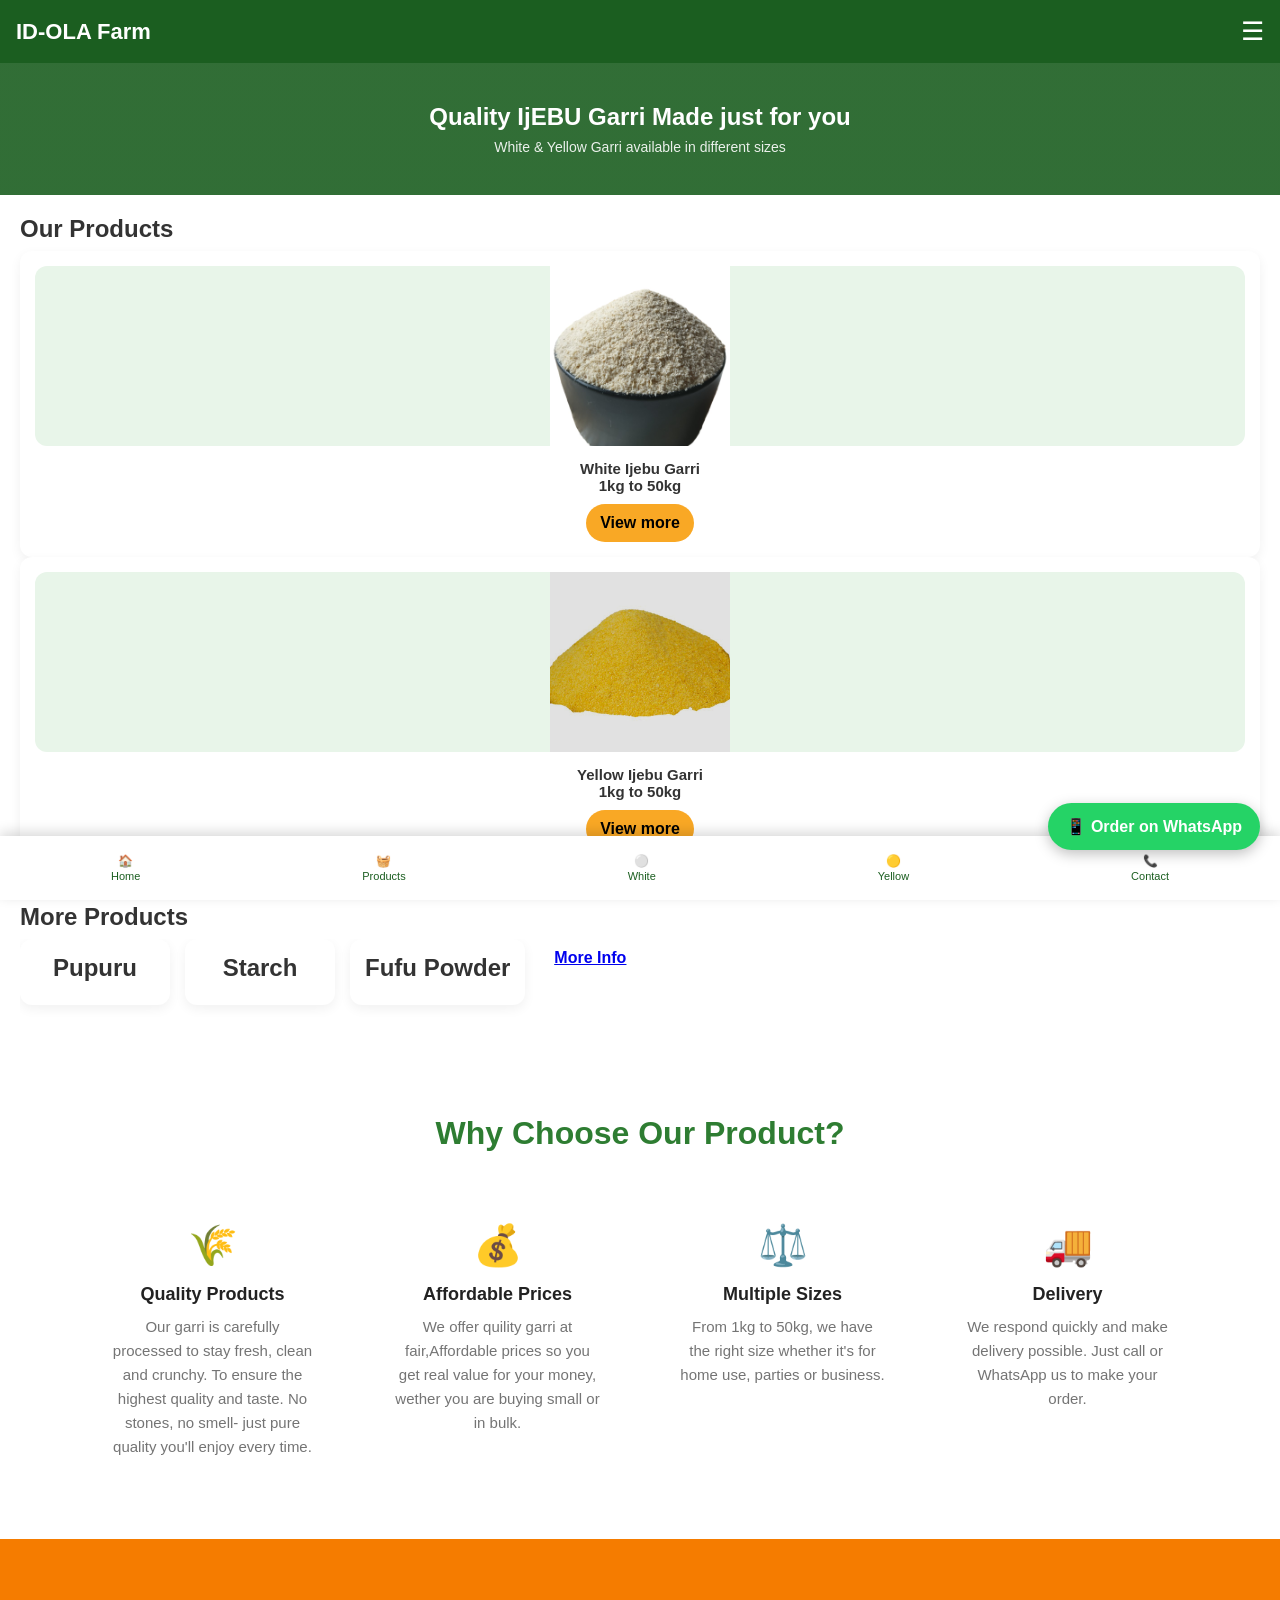
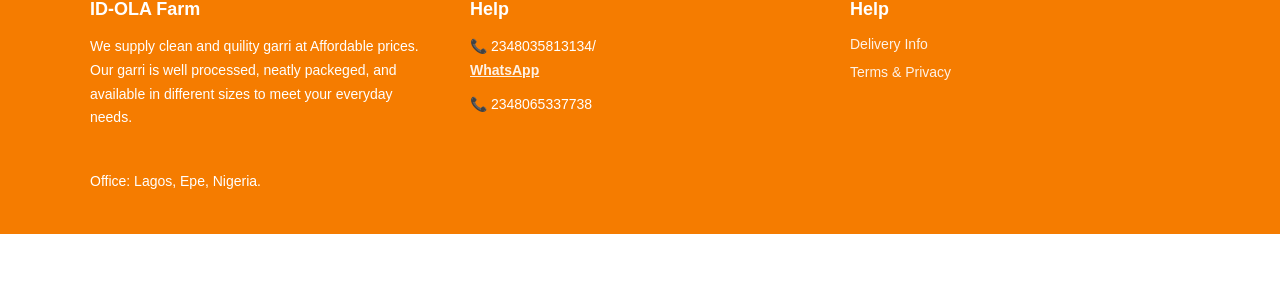
<file: index.html>
<!DOCTYPE html>
<html lang="en">
<head>
  <meta charset="UTF-8" />
  <meta name="viewport" content="width=device-width, initial-scale=1.0" />
  <meta name="google-site-verification" content="Tsx2RxnX2nQ3yG77a5asceZgj0YKZU6KrI5X_rOhHCs" />
  <title>ID-OLA Farm | Quality Garri</title>
  <link rel="stylesheet" href="style.css" />
</head>
<body class="home-page">


  <!-- HEADER -->
  <header class="header">
    <h1 class="logo">ID-OLA Farm</h1>
    <button class="back-btn" onclick="goBack()">← Back</button>
    <div class="icons">
      <span class="menu-btn" onclick="toggleMenu()">☰</span>
    </div>
  </header>

  <!-- MOBILE MENU -->
  <nav class="mobile-menu" id="mobileMenu">
    <a href="#home" onclick="toggleMenu()">Home</a>
    <a href="#products" onclick="toggleMenu()">Products</a>
    <a href="#footer-about" onclick="toggleMenu()">About</a>
    <a href="#footer-links" onclick="toggleMenu()">Contact</a>
    <a href="white-garri.html" onclick="toggleMenu()">White garri</a>
    <a href="yellow-garri.html" onclick="toggleMenu()">Yellow garri</a>
    <a href="more-products.html" onclick="toggleMenu()">more product</a>
  </nav>

  <!-- HOME -->
  <section id="home" class="home">
    <h2>Quality IjEBU Garri Made just for you
    </h2>
    <p>White & Yellow Garri available in different sizes</p>
  </section>

  <!-- PRODUCTS -->
  <section id="products" class="products">
  <h2>Our Products</h2>

  <!-- WHITE GARRI -->
  <div class="product-card">
    <img src="Images/ral fl.jpg" alt="White igebu Garri">
    <h3>White Ijebu Garri <br>1kg to 50kg<br></h3>
     <a class="btn" href="white-garri.html">View more </a>
  </div>

  <!-- YELLOW GARRI -->
  <div class="product-card">
    <img src="Images/Main yellow.jpg" alt="Yellow ijebu Garri ">
    <h3>Yellow Ijebu Garri  <br>1kg to 50kg</h3>
    <a class="btn" href="yellow-garri.html">View more</a>
  </div>

</section>
<!-- MORE PRODUCTS -->
<section class="more-products">
  <h2>More Products</h2>

  <div class="more-products-row">

    <div class="product-card">
      <h2>Pupuru</h2>
    </div>

    <div class="product-card">
      <h2>Starch</h2>
    </div>

    <div class="product-card">
      <h2>Fufu Powder</h2>
    </div>
    <nav class="more">
     <a href="more-products.html"> More Info</a>
    </nav> 
  </div>
</section>

<section class="why-choose-us">
  <h2>Why Choose Our Product?</h2>

  <div class="reasons">
    <div class="reason">
      <span class="icon">🌾</span>
      <h4>Quality Products</h4>
      <p>Our garri is carefully processed to stay fresh, clean and crunchy. To ensure the highest quality and taste.
         No stones, no smell- just pure quality you'll enjoy every time. 
      </p>
    </div>

    <div class="reason">
      <span class="icon">💰</span>
      <h4>Affordable Prices</h4>
      <p>We offer quility garri at fair,Affordable prices so you get real value for your money,
        wether you are buying small or in bulk.
      </p>
    </div>

    <div class="reason">
      <span class="icon">⚖️</span>
      <h4>Multiple Sizes</h4>
      <p>From 1kg to 50kg, we have the right size whether it's for home
        use, parties or business.
      </p>
    </div>

    <div class="reason">
      <span class="icon">🚚</span>
      <h4>Delivery</h4>
      <p>We respond quickly and make delivery possible. Just call or WhatsApp us to make your order.</p>
    </div>
  </div>
</section>

 <footer class="footer">
  <div class="footer-container">

    <div id="footer-about"  class="footer-about">
      <h3>ID-OLA Farm</h3>
      <p>
        We supply clean and quility garri at Affordable prices. Our garri is well processed,
        neatly packeged, and available in different sizes to meet your everyday needs.
      </p>
      <div class="footer-info">
      <p>Office: Lagos, Epe, Nigeria.</p>
      </div>
    </div>

     <div id="footer-links" class="footer-links">
      <h4>Help</h4>
      <ul>
      <p>📞 2348035813134/<br><a href="https://wa.me/2348035813134"><u><b>WhatsApp</b></u></a></p></p>
      <p>📞 2348065337738
      </p>
      </ul>
    </div>


    <div class="footer-links">
      <h4>Help</h4>
      <ul>
        <li><a href="#">Delivery Info</a></li>
        <li><a href="terms.html">Terms & Privacy</a></li>
      </ul>
    </div>

  </div>
</footer>

<nav class="bottom-nav">
  <a href="index.html">🏠<span>Home</span></a>
  <a href="#products">🧺<span>Products</span></a>
  <a href="white-garri.html">⚪<span>White</span></a>
  <a href="yellow-garri.html">🟡<span>Yellow</span></a>
  <a href="#footer-links">📞<span>Contact</span></a>
</nav>

 <!-- Sticky WhatsApp Button -->
<a href="https://wa.me/2348035813134" class="whatsapp-btn" target="_blank">
  📱 Order on WhatsApp

  <script src="script.js"></script>
 
</body>
</html>
</file>
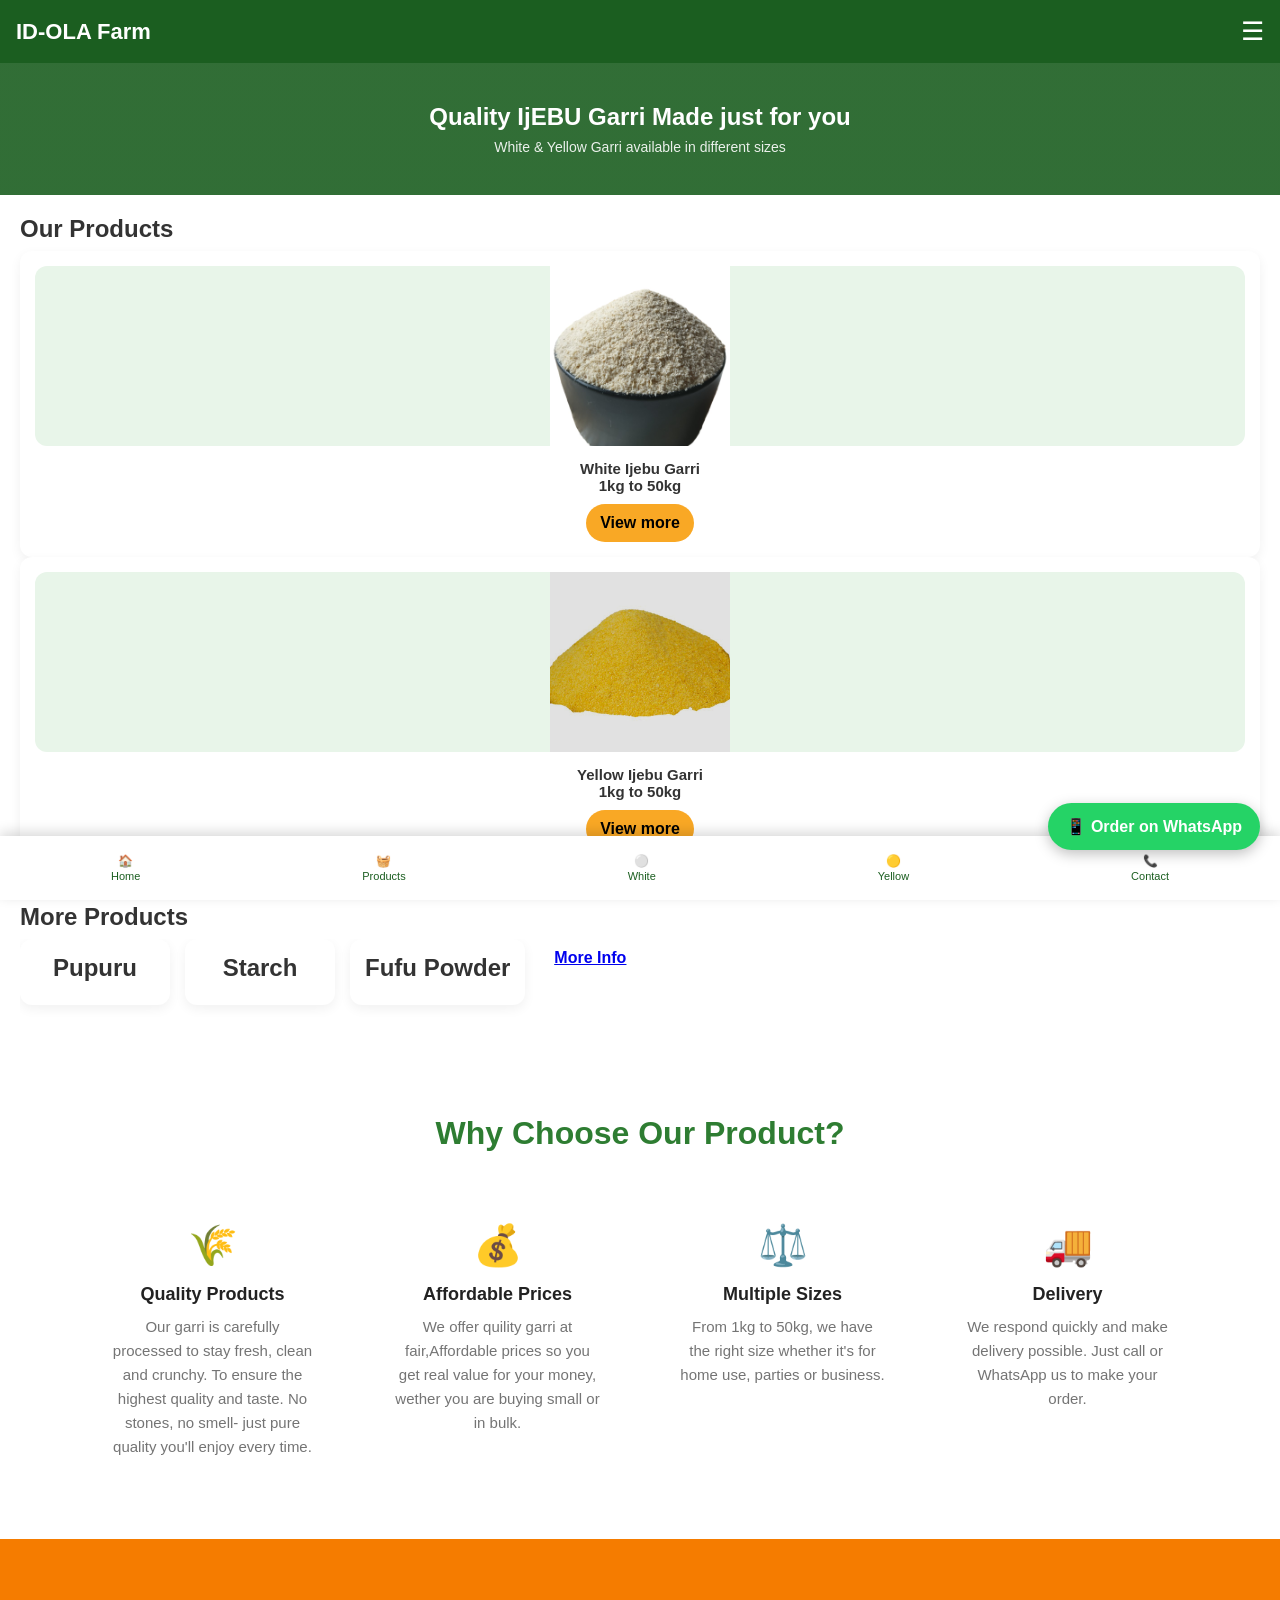
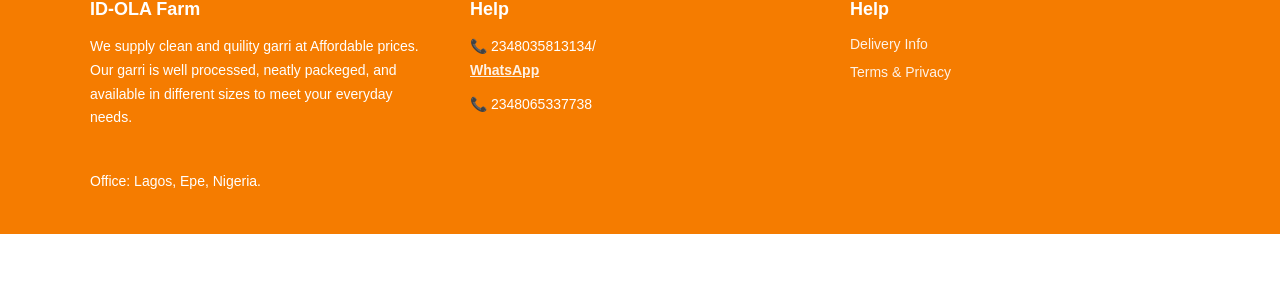
<file: ID-OLA.html>
<!DOCTYPE html>
<html lang="en">
<head>
  <meta charset="UTF-8" />
  <meta name="viewport" content="width=device-width, initial-scale=1.0" />
  <title>ID-OLA Farm | Quality Garri</title>
  <link rel="stylesheet" href="style.css" />
</head>
<body class="home-page">


  <!-- HEADER -->
  <header class="header">
    <h1 class="logo">ID-OLA Farm</h1>
    <button class="back-btn" onclick="goBack()">← Back</button>
    <div class="icons">
      <span class="menu-btn" onclick="toggleMenu()">☰</span>
    </div>
  </header>

  <!-- MOBILE MENU -->
  <nav class="mobile-menu" id="mobileMenu">
    <a href="#home" onclick="toggleMenu()">Home</a>
    <a href="#products" onclick="toggleMenu()">Products</a>
    <a href="#footer-about" onclick="toggleMenu()">About</a>
    <a href="#footer-links" onclick="toggleMenu()">Contact</a>
    <a href="white-garri.html" onclick="toggleMenu()">White garri</a>
    <a href="yellow-garri.html" onclick="toggleMenu()">Yellow garri</a>
    <a href="more-products.html" onclick="toggleMenu()">more product</a>
  </nav>

  <!-- HOME -->
  <section id="home" class="home">
    <h2>Quality IjEBU Garri Made just for you
    </h2>
    <p>White & Yellow Garri available in different sizes</p>
  </section>

  <!-- PRODUCTS -->
  <section id="products" class="products">
  <h2>Our Products</h2>

  <!-- WHITE GARRI -->
  <div class="product-card">
    <img src="Images/ral fl.jpg" alt="White igebu Garri">
    <h3>White Ijebu Garri <br>1kg to 50kg<br></h3>
     <a class="btn" href="white-garri.html">View more </a>
  </div>

  <!-- YELLOW GARRI -->
  <div class="product-card">
    <img src="Images/Main yellow.jpg" alt="Yellow ijebu Garri ">
    <h3>Yellow Ijebu Garri  <br>1kg to 50kg</h3>
    <a class="btn" href="yellow-garri.html">View more</a>
  </div>

</section>
<!-- MORE PRODUCTS -->
<section class="more-products">
  <h2>More Products</h2>

  <div class="more-products-row">

    <div class="product-card">
      <h2>Pupuru</h2>
    </div>

    <div class="product-card">
      <h2>Starch</h2>
    </div>

    <div class="product-card">
      <h2>Fufu Powder</h2>
    </div>
    <nav class="more">
     <a href="more-products.html"> More Info</a>
    </nav> 
  </div>
</section>

<section class="why-choose-us">
  <h2>Why Choose Our Product?</h2>

  <div class="reasons">
    <div class="reason">
      <span class="icon">🌾</span>
      <h4>Quality Products</h4>
      <p>Our garri is carefully processed to stay fresh, clean and crunchy. To ensure the highest quality and taste.
         No stones, no smell- just pure quality you'll enjoy every time. 
      </p>
    </div>

    <div class="reason">
      <span class="icon">💰</span>
      <h4>Affordable Prices</h4>
      <p>We offer quility garri at fair,Affordable prices so you get real value for your money,
        wether you are buying small or in bulk.
      </p>
    </div>

    <div class="reason">
      <span class="icon">⚖️</span>
      <h4>Multiple Sizes</h4>
      <p>From 1kg to 50kg, we have the right size whether it's for home
        use, parties or business.
      </p>
    </div>

    <div class="reason">
      <span class="icon">🚚</span>
      <h4>Delivery</h4>
      <p>We respond quickly and make delivery possible. Just call or WhatsApp us to make your order.</p>
    </div>
  </div>
</section>

 <footer class="footer">
  <div class="footer-container">

    <div id="footer-about"  class="footer-about">
      <h3>ID-OLA Farm</h3>
      <p>
        We supply clean and quility garri at Affordable prices. Our garri is well processed,
        neatly packeged, and available in different sizes to meet your everyday needs.
      </p>
      <div class="footer-info">
      <p>Office: Lagos, Epe, Nigeria.</p>
      </div>
    </div>

     <div id="footer-links" class="footer-links">
      <h4>Help</h4>
      <ul>
      <p>📞 2348035813134/<br><a href="https://wa.me/2348035813134"><u><b>WhatsApp</b></u></a></p></p>
      <p>📞 2348065337738
      </p>
      </ul>
    </div>


    <div class="footer-links">
      <h4>Help</h4>
      <ul>
        <li><a href="#">Delivery Info</a></li>
        <li><a href="terms.html">Terms & Privacy</a></li>
      </ul>
    </div>

  </div>
</footer>

<nav class="bottom-nav">
  <a href="index.html">🏠<span>Home</span></a>
  <a href="#products">🧺<span>Products</span></a>
  <a href="white-garri.html">⚪<span>White</span></a>
  <a href="yellow-garri.html">🟡<span>Yellow</span></a>
  <a href="#footer-links">📞<span>Contact</span></a>
</nav>

 <!-- Sticky WhatsApp Button -->
<a href="https://wa.me/2348035813134" class="whatsapp-btn" target="_blank">
  📱 Order on WhatsApp

  <script src="script.js"></script>
 
</body>
</html>
</file>
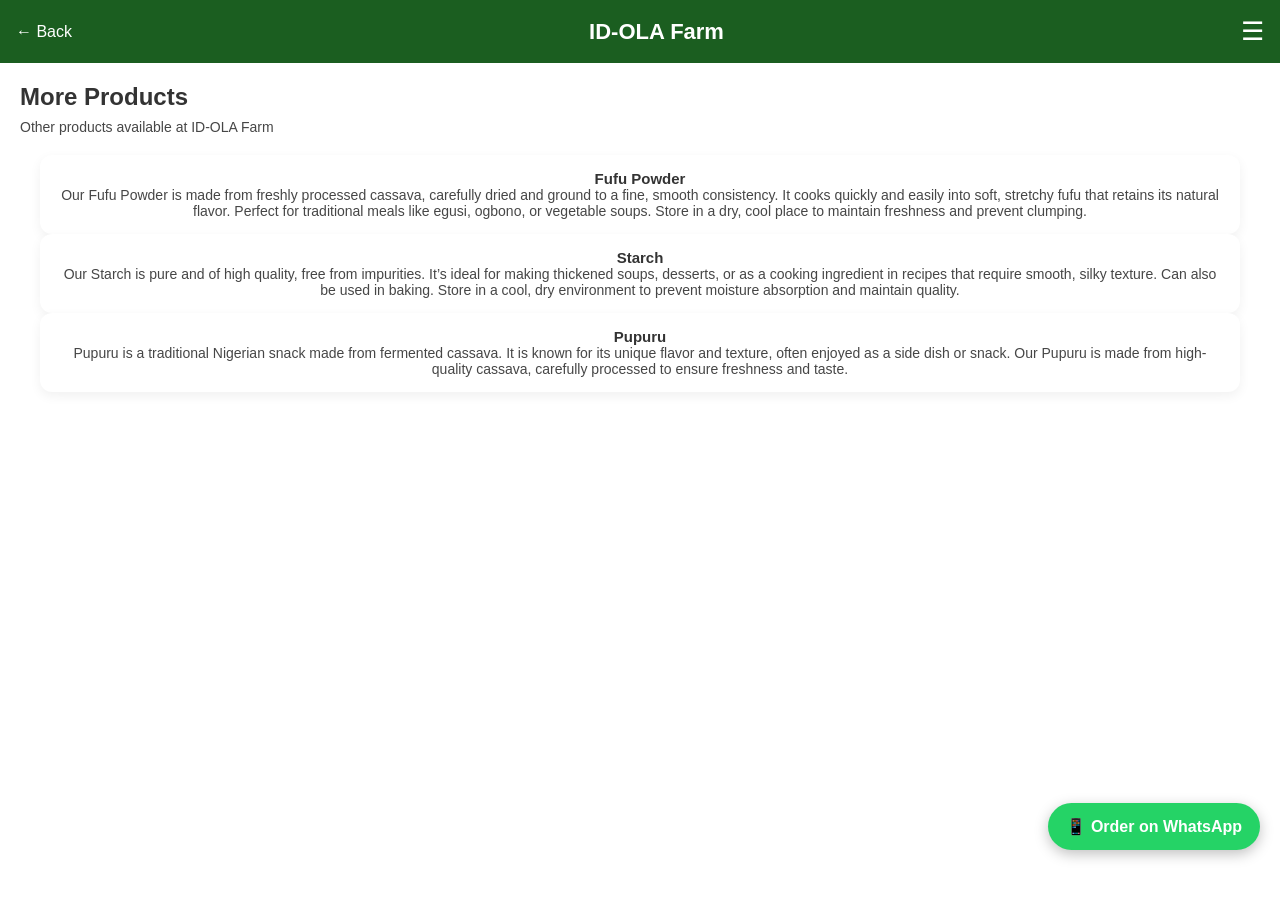
<file: more-products.html>
<!DOCTYPE html>
<html lang="en">
<head>
  <meta charset="UTF-8" />
  <meta name="viewport" content="width=device-width, initial-scale=1.0" />
  <title>More Products | ID-OLA Farm</title>
  <link rel="stylesheet" href="style.css" />
</head>
<body>

<header class="header">
 <button class="back-btn" onclick="goBack()">← Back</button>
  <h1 class="logo">ID-OLA Farm</h1>
  <span class="menu-btn" onclick="toggleMenu()">☰</span>
</header>

<nav class="mobile-menu" id="mobileMenu">
  <a href="index.html" onclick="toggleMenu()">Home</a>
  <a href="white-garri.html" onclick="toggleMenu()">White Garri</a>
  <a href="yellow-garri.html" onclick="toggleMenu()">Yellow Garri</a>
</nav>

<section class="more-products">
  <h2>More Products</h2>
  <p>Other products available at ID-OLA Farm</p>

<section class="vertical-products">
  <!-- Fufu Powder -->
  <div class="product-card">
    <h3>Fufu Powder</h3>
    <p>Our Fufu Powder is made from freshly processed cassava, carefully dried and ground to a fine, smooth consistency. It cooks quickly and easily into soft, stretchy fufu that retains its natural flavor. Perfect for traditional meals
       like egusi, ogbono, or vegetable soups. Store in a dry, cool place to maintain freshness and prevent clumping.</p>
  </div>

  <!-- Starch -->
  <div class="product-card">
    <h3>Starch</h3>
    <p>Our Starch is pure and of high quality, free from impurities. It’s ideal for making thickened soups, desserts, or as a
       cooking ingredient in recipes that require smooth, silky texture. Can also be used in baking. Store in a cool, dry environment to prevent moisture absorption and maintain quality.</p>
  </div>

   <!-- Pupuru -->
  <div class="product-card">
    <h3>Pupuru</h3>
    <p>Pupuru is a traditional Nigerian snack made from fermented cassava.
       It is known for its unique flavor and texture, often enjoyed as a side dish or snack. Our Pupuru is made from high-quality cassava, carefully processed to ensure freshness and taste.</p>
  </div>

</section>

</section>

<!-- Sticky WhatsApp button (already working site-wide) -->
<a href="https://wa.me/2348035813134" class="whatsapp-btn" target="_blank">
  📱 Order on WhatsApp
</a>

<script src="script.js"></script>
</body>
</html>
</file>
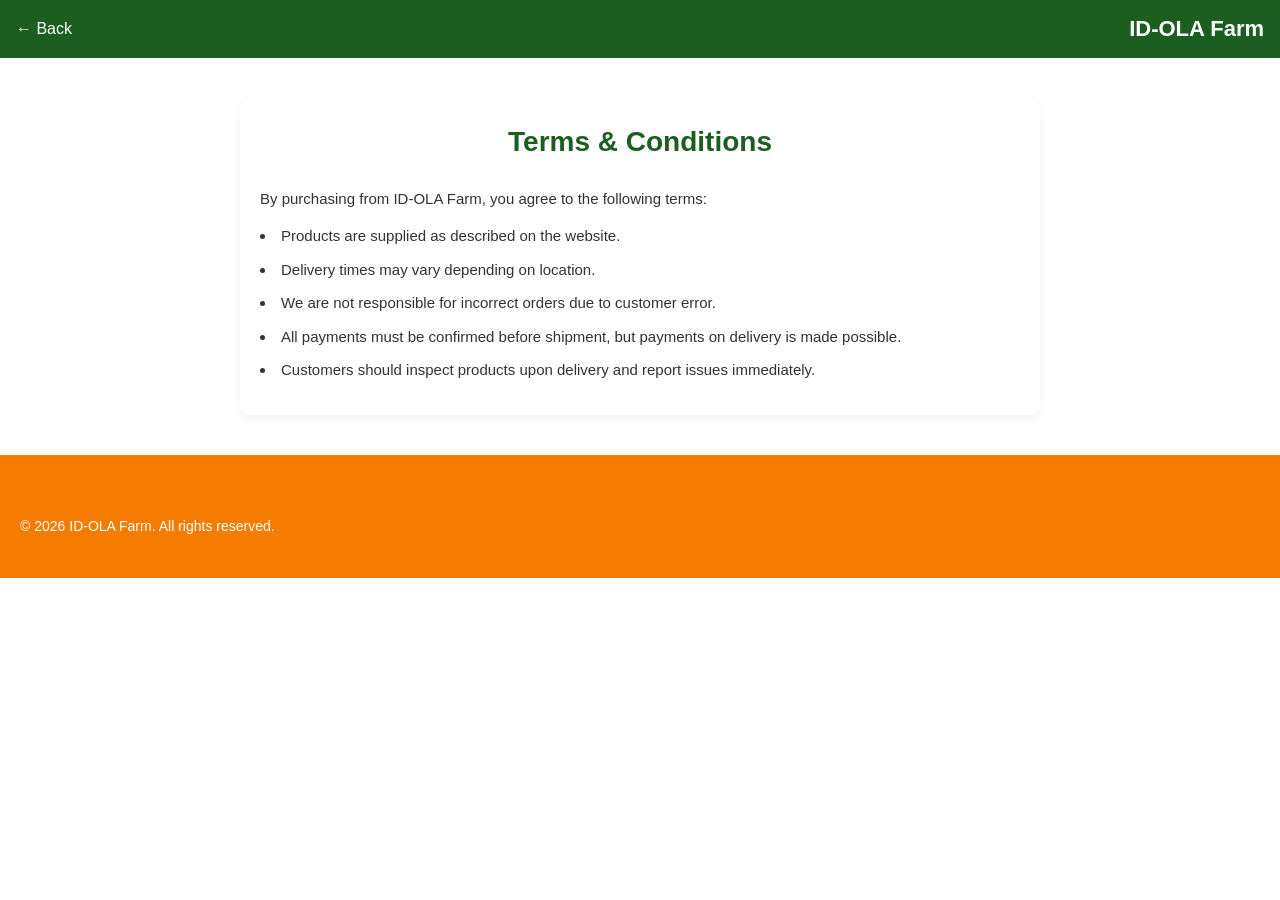
<file: terms.html>
<!DOCTYPE html>
<html lang="en">
<head>
<meta charset="UTF-8">
<meta name="viewport" content="width=device-width, initial-scale=1.0">
<title>Terms & Conditions</title>
<link rel="stylesheet" href="style.css">
</head>
<body>
<header class="header">
     <button class="back-btn" onclick="goBack()">← Back</button>
  <div class="logo">ID-OLA Farm</div>
</header>

<main class="terms">
  <h1>Terms & Conditions</h1>
  <p>By purchasing from ID-OLA Farm, you agree to the following terms:</p>
  <ul>
    <li>Products are supplied as described on the website.</li>
    <li>Delivery times may vary depending on location.</li>
    <li>We are not responsible for incorrect orders due to customer error.</li>
    <li>All payments must be confirmed before shipment, but payments on delivery is made possible.</li>
    <li>Customers should inspect products upon delivery and report issues immediately.</li>
  </ul>
</main>

<footer class="footer">
  <p>&copy; 2026 ID-OLA Farm. All rights reserved.</p>
</footer>
</body>
</html>
</file>
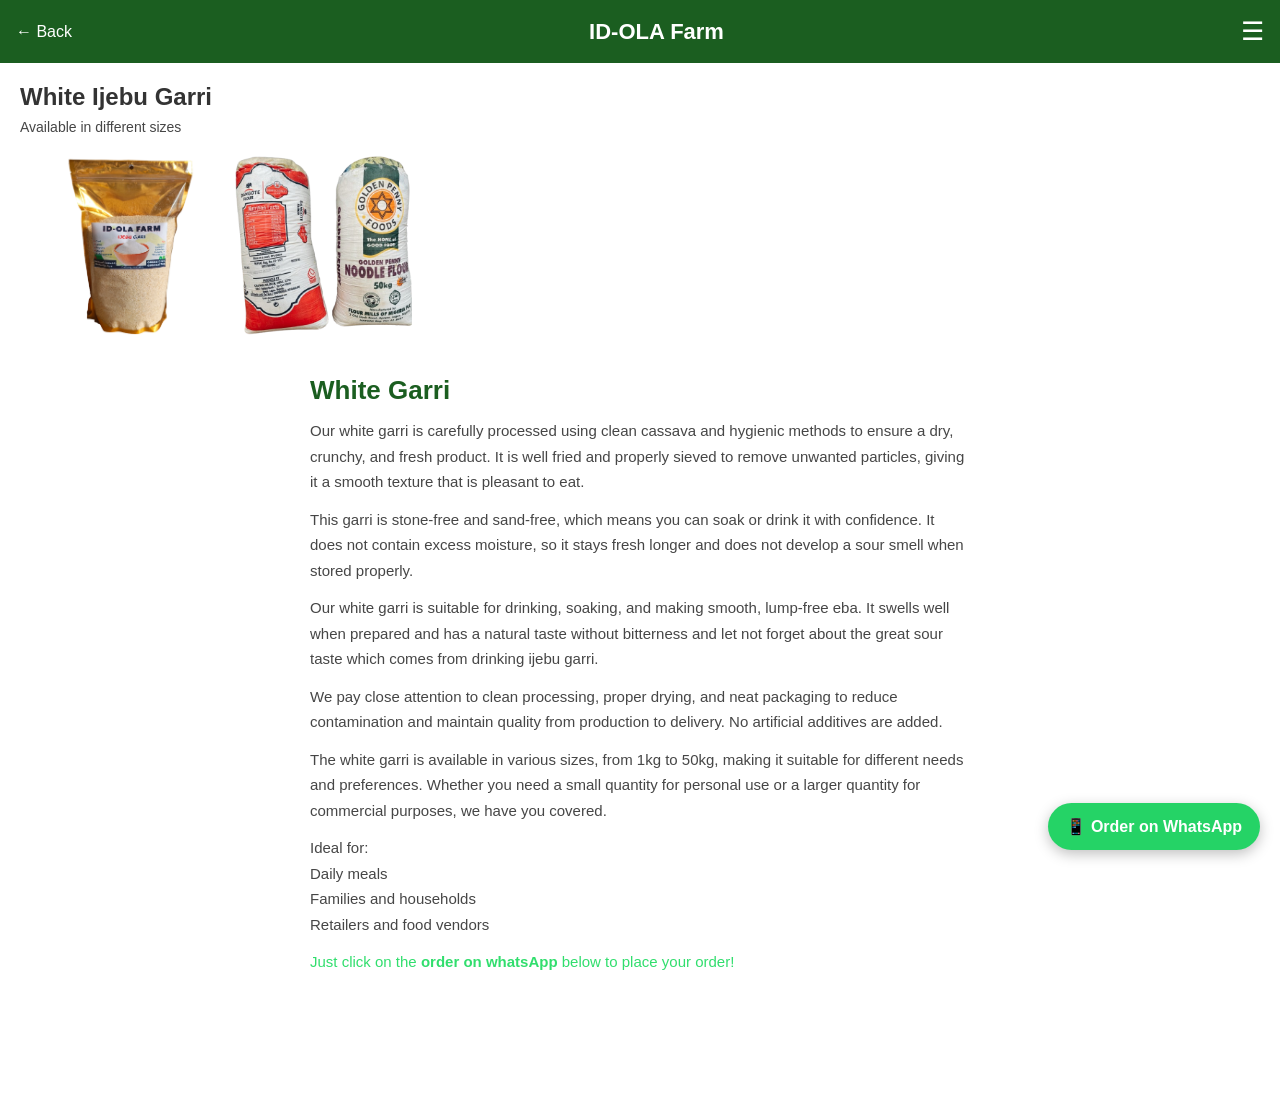
<file: white-garri.html>
<!DOCTYPE html>
<html lang="en">
<head>
  <meta charset="UTF-8" />
  <meta name="viewport" content="width=device-width, initial-scale=1.0" />
  <title>White Ijebu Garri | ID-OLA Farm</title>
  <link rel="stylesheet" href="style.css" />
</head>
<body>

<header class="header">
   <button class="back-btn" onclick="goBack()">← Back</button>
  <h1 class="logo">ID-OLA Farm</h1>
  <span class="menu-btn" onclick="toggleMenu()">☰</span>
</header>

<nav class="mobile-menu" id="mobileMenu">
  <a href="index.html" onclick="toggleMenu()">Home</a>
  <a href="yellow-garri.html" onclick="toggleMenu()">Yellow Garri</a>
  <a href="more-products.html" onclick="toggleMenu()">More Products</a>
</nav>

<section class="products">
  <h2>White Ijebu Garri</h2>
  <p>Available in different sizes</p>

   <div class="garri-gallery">
    <img src="Images/1kg.png" alt="Garri image">
    <img src="Images/page white.png" alt="Garri image">
  </div>

  <section class="garri-details">
    <h2>White Garri</h2>
    <p>
       Our white garri is carefully processed using clean cassava and hygienic
       methods to ensure a dry, crunchy, and fresh product. It is well fried and properly sieved to remove unwanted particles, giving it a smooth texture that is pleasant to eat.
    </p>
    <p>
       This garri is stone-free and sand-free,  which means you can 
       soak or drink it with confidence. It does not contain excess
       moisture, so it stays fresh longer and does not develop a sour smell when stored properly.
    </p>
    <p>
       Our white garri is suitable for drinking, soaking, and making
       smooth, lump-free eba. It swells well when prepared and has a natural
       taste without bitterness and let not forget about the great sour taste which comes from drinking ijebu garri.
    </p>
    <p>
       We pay close attention to clean processing, proper drying, and neat
       packaging to reduce contamination and maintain quality from production to delivery. No artificial additives are added.
    </p>
    <p>
      The white garri is available in various sizes, from 1kg to 50kg, making it suitable for different needs and preferences. Whether you need a small quantity for personal use or a larger quantity for commercial purposes, we have you covered.
    </p>
    <p>
      Ideal for:
    <br>Daily meals
    <br>Families and households
    <br>Retailers and food vendors
    </p>

    <div class="garri-sub">
      <p>Just click on the <b>order on whatsApp</b> below to place your order!</p>
    </div>

  </section>
</section>
<!-- Sticky WhatsApp button (already working site-wide) -->
<a href="https://wa.me/2348035813134" class="whatsapp-btn" target="_blank">
  📱 Order on WhatsApp
</a>

<script src="script.js"></script>

</a>
</body>
</html>
</file>
<file: style.css>
/* =========================
   VARIABLES & RESET
========================= */
:root {
  --green: #1b5e20;
  --light-green: #e8f5e9;
  --yellow: #f9a825;
  --dark: #333;
  --white: #ffffff;
}

* {
  margin: 0;
  padding: 0;
  box-sizing: border-box;
  font-family: "Segoe UI", Tahoma, sans-serif;
}

body {
  background: #ffffff;
  color: #333;
  padding-bottom: 70px;
}

/* =========================
   HEADER & NAV
========================= */
.header {
  display: flex;
  justify-content: space-between;
  align-items: center;
  padding: 16px;
  background: var(--green);
  color: var(--white);
  position: sticky;
  top: 0;
  z-index: 1000;
}

.home-page .back-btn {
  display: none;
}

.logo {
  font-size: 22px;
  font-weight: bold;
}

/* =========================
   BACK BUTTON & MENU
========================= */
.back-btn {
  background: transparent;
  border: none;
  color: var(--white);
  font-size: 16px;
  cursor: pointer;
}

.menu-btn {
  font-size: 26px;
  cursor: pointer;
}

.mobile-menu {
  display: none;
  flex-direction: column;
  background: var(--green);
}

.mobile-menu a {
  color: var(--white);
  padding: 16px;
  text-decoration: none;
  border-bottom: 1px solid rgba(255,255,255,0.2);
}

.mobile-menu.show {
  display: flex;
}

/* =========================
   SECTIONS (GENERAL)
========================= */
section {
  padding: 20px;
}

section h2 {
  margin-bottom: 8px;
}

section p {
  font-size: 14px;
  opacity: 0.9;
}

/* =========================
   HOME
========================= */
.home {
  background: linear-gradient(
    rgba(27,94,32,0.9),
    rgba(27,94,32,0.9)
  );
  color: var(--white);
  text-align: center;
  padding: 40px 20px;
}

/* =========================
   BUTTONS
========================= */
.btn {
  display: inline-block;
  padding: 10px 14px;
  background: var(--yellow);
  color: #000;
  font-weight: 600;
  text-decoration: none;
  border-radius: 25px;
  margin-top: 10px;
}

.garri-gallery {
  display: flex;
  gap: 12px;
  overflow-x: auto;
  padding: 20px;
}

.garri-gallery img {
  width: 180px;
  height: 180px;
  object-fit: cover;
  border-radius: 12px;
  flex: 0 0 auto;
}

.garri-details {
  padding: 20px;
  max-width: 700px;
  margin: 0 auto;
}

.garri-details h2 {
  font-size: 26px;
  margin-bottom: 12px;
  color: var(--green);
}

.garri-details p {
  font-size: 15px;
  line-height: 1.7;
  margin-bottom: 12px;
}

.garri-details .cta {
  font-weight: bold;
  color: var(--green);
  margin-top: 20px;
}
.garri-sub {
  color: #1bdb5e;
}

/* =========================
   PRODUCT CARDS (GLOBAL)
========================= */
.product-card {
  background: #fff;
  padding: 15px;
  border-radius: 12px;
  box-shadow: 0 4px 12px rgba(0,0,0,0.06);
  text-align: center;
}

.product-card img {
  width: 100%;
  height: 180px;
  object-fit: contain;
  background: var(--light-green);
  border-radius: 12px;
  margin-bottom: 10px;
}

.product-card h3 {
  font-size: 15px;
}

/* =========================
   MORE PRODUCTS (HORIZONTAL)
========================= */

.more-products-row {
  display: flex;
  gap: 15px;
  overflow-x: auto;
  padding-bottom: 30px;
}

.more-products-row .product-card {
  min-width: 150px;
  flex: 0 0 auto;
}

.more {
  text-align: center;
  color: #25D366;
  text-decoration-line: underline;
  padding: 10px 14px;
  font-weight: 600;
  border-radius: 25px;
}  

/* =========================
   WHY CHOOSE US
========================= */
.why-choose-us {
  padding: 60px 20px;
  background: #ffffff;
  text-align: center;
}

.why-choose-us h2 {
  font-size: 32px;
  color: #2e7d32;
  margin-bottom: 50px;
}

.reasons {
  display: grid;
  grid-template-columns: repeat(auto-fit, minmax(220px, 1fr));
  gap: 40px;
  max-width: 1100px;
  margin: 0 auto;
}

.reason {
  padding: 20px;
}

.reason .icon {
  font-size: 40px;
  display: block;
  margin-bottom: 15px;
}

.reason h4 {
  font-size: 18px;
  margin-bottom: 10px;
  color: #222;
}

.reason p {
  font-size: 15px;
  color: #666;
  line-height: 1.6;
}

/* =========================
   FOOTER
========================= */
.footer {
  background: #f57c00;
  color: #ffffff;
  padding: 60px 20px 30px;
}

.footer-container {
  max-width: 1100px;
  margin: 0 auto;
  display: grid;
  grid-template-columns: repeat(auto-fit, minmax(220px, 1fr));
  gap: 40px;
}
.footer-info { 
  margin-top: 40px;
  text-align: left;
}

.footer h3,
.footer h4 {
  margin-bottom: 15px;
  font-size: 18px;
}

.footer p {
  font-size: 14px;
  line-height: 1.7;
  margin-bottom: 10px;
}

.footer-links ul {
  list-style: none;
}

.footer-links li {
  margin-bottom: 10px;
}

.footer-links a {
  text-decoration: none;
  color: #ffffff;
  font-size: 14px;
  opacity: 0.9;
}

.footer-links a:hover {
  opacity: 1;
  text-decoration: underline;
}

/* =========================
   FIXED BOTTOM NAV
========================= */
.bottom-nav {
  position: fixed;
  bottom: 0;
  left: 0;
  width: 100%;
  height: 64px;
  background: var(--white);
  display: flex;
  justify-content: space-around;
  align-items: center;
  box-shadow: 0 -4px 12px rgba(0,0,0,0.15);
  z-index: 2000;
}

.bottom-nav a {
  text-decoration: none;
  color: var(--green);
  font-size: 12px;
  display: flex;
  flex-direction: column;
  align-items: center;
  gap: 2px;
}

.bottom-nav span {
  font-size: 11px;
}

/* =========================
   RESPONSIVE
========================= */
@media (max-width: 600px) {
  .why-choose-us h2 {
    font-size: 26px;
  }

  .footer {
    text-align: center;
  }
}

/* =========================
   TERMS & PRIVACY PAGE
========================= */

.terms {
  max-width: 800px; /* keeps text readable */
  margin: 40px auto; /* centers content */
  padding: 20px;
  line-height: 1.7;
  font-size: 15px;
  color: #333;
  background: #ffffff;
  border-radius: 10px;
  box-shadow: 0 4px 12px rgba(0,0,0,0.05);
}

.terms h1 {
  font-size: 28px;
  color: var(--green);
  margin-bottom: 20px;
  text-align: center;
}


.terms p {
  margin-bottom: 12px;
  font-size: 15px;
}

.terms ul {
  list-style: disc inside;
  margin-bottom: 12px;
}

.terms li {
  margin-bottom: 8px;
}



/* Responsive */
@media(max-width: 600px) {
  .terms{
    padding: 15px;
    margin: 20px auto;
  }

  .terms h1 {
    font-size: 24px;
  }

  .terms {
    font-size: 20px;
  }
}

/* =========================
   WHATSAPP BUTTON
========================= */
.whatsapp-btn {
  position: fixed;
  bottom: 50px;
  right: 20px;
  background: #25D366;
  color: white;
  padding: 14px 18px;
  border-radius: 50px;
  text-decoration: none;
  font-weight: bold;
  box-shadow: 0 4px 14px rgba(0,0,0,0.25);
  z-index: 2000;
}
</file>
